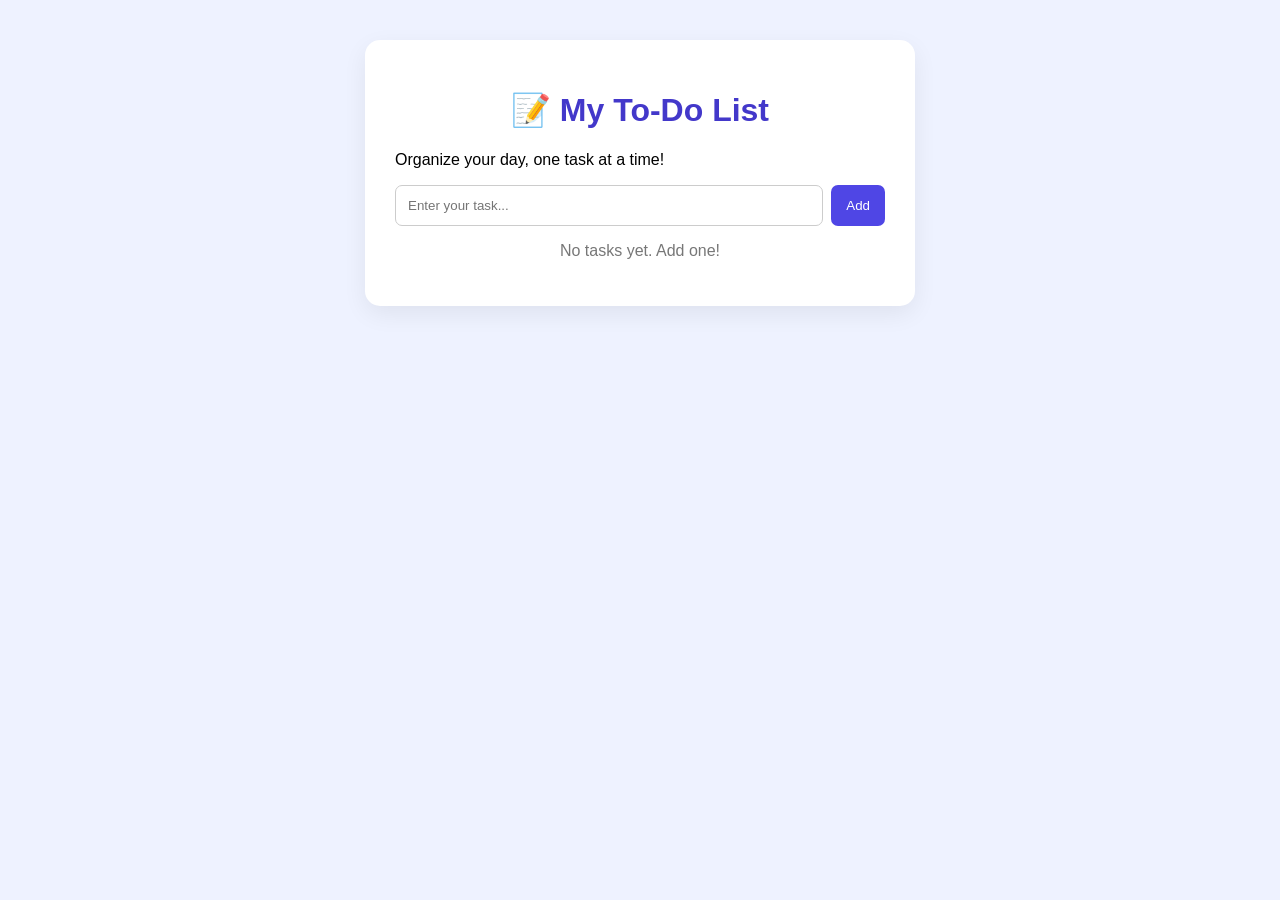
<file: todo-list/index.html>
<!DOCTYPE html>
<html lang="en">
<head>
    <meta charset="UTF-8">
    <meta name="viewport" content="width=device-width, initial-scale=1.0">
    <title>My To-Do List</title>
    <style>
        * { box-sizing: border-box; }
        body {
            font-family: Arial, sans-serif;
            background: #eef2ff;
            margin: 0;
            padding: 40px 15px;
        }
        .container {
            max-width: 550px;
            margin: auto;
            background: white;
            padding: 30px;
            border-radius: 15px;
            box-shadow: 0 8px 25px #0001;
        }
        h1 { text-align: center; color: #4338ca; }
        .input-area { display: flex; gap: 8px; }
        input {
            flex: 1;
            min-width: 0;
            padding: 12px;
            border: 1px solid #ccc;
            border-radius: 7px;
        }
        button {
            padding: 11px 15px;
            border: 0;
            border-radius: 7px;
            cursor: pointer;
            background: #4f46e5;
            color: white;
        }
        ul { padding: 0; list-style: none; }
        li {
            display: flex;
            align-items: center;
            gap: 8px;
            background: #f3f4f6;
            margin-top: 10px;
            padding: 12px;
            border-radius: 7px;
        }
        li span { flex: 1; overflow-wrap: anywhere; }
        li.done span {
            text-decoration: line-through;
            color: #888;
        }
        .delete { background: #dc2626; }
        .complete { background: #16a34a; }
        .empty { text-align: center; color: #777; }
    </style>
</head>
<body>
    <div class="container">
        <h1>📝 My To-Do List</h1>
        <p>Organize your day, one task at a time!</p>

        <div class="input-area">
            <input id="taskInput" type="text"
                   placeholder="Enter your task...">
            <button onclick="addTask()">Add</button>
        </div>

        <ul id="taskList"></ul>
        <p id="emptyMessage" class="empty">No tasks yet. Add one!</p>
    </div>

    <script>
        const input = document.getElementById("taskInput");
        const list = document.getElementById("taskList");
        const emptyMessage = document.getElementById("emptyMessage");

        let tasks = JSON.parse(localStorage.getItem("todoTasks") || "[]");

        function saveTasks() {
            localStorage.setItem("todoTasks", JSON.stringify(tasks));
        }

        function renderTasks() {
            list.innerHTML = "";
            emptyMessage.style.display = tasks.length ? "none" : "block";

            tasks.forEach((task, index) => {
                const li = document.createElement("li");
                if (task.done) li.classList.add("done");

                const complete = document.createElement("button");
                complete.className = "complete";
                complete.textContent = task.done ? "Undo" : "Done";
                complete.onclick = () => {
                    tasks[index].done = !tasks[index].done;
                    saveTasks();
                    renderTasks();
                };

                const span = document.createElement("span");
                span.textContent = task.text;

                const edit = document.createElement("button");
                edit.textContent = "Edit";
                edit.onclick = () => {
                    const updated = prompt("Edit task:", task.text);
                    if (updated !== null && updated.trim()) {
                        tasks[index].text = updated.trim();
                        saveTasks();
                        renderTasks();
                    }
                };

                const del = document.createElement("button");
                del.className = "delete";
                del.textContent = "Delete";
                del.onclick = () => {
                    tasks.splice(index, 1);
                    saveTasks();
                    renderTasks();
                };

                li.append(complete, span, edit, del);
                list.appendChild(li);
            });
        }

        function addTask() {
            const text = input.value.trim();
            if (!text) {
                alert("Please enter a task!");
                return;
            }
            tasks.push({ text: text, done: false });
            input.value = "";
            saveTasks();
            renderTasks();
        }

        input.addEventListener("keydown", event => {
            if (event.key === "Enter") addTask();
        });

        renderTasks();
    </script>
</body>
</html>
</file>
